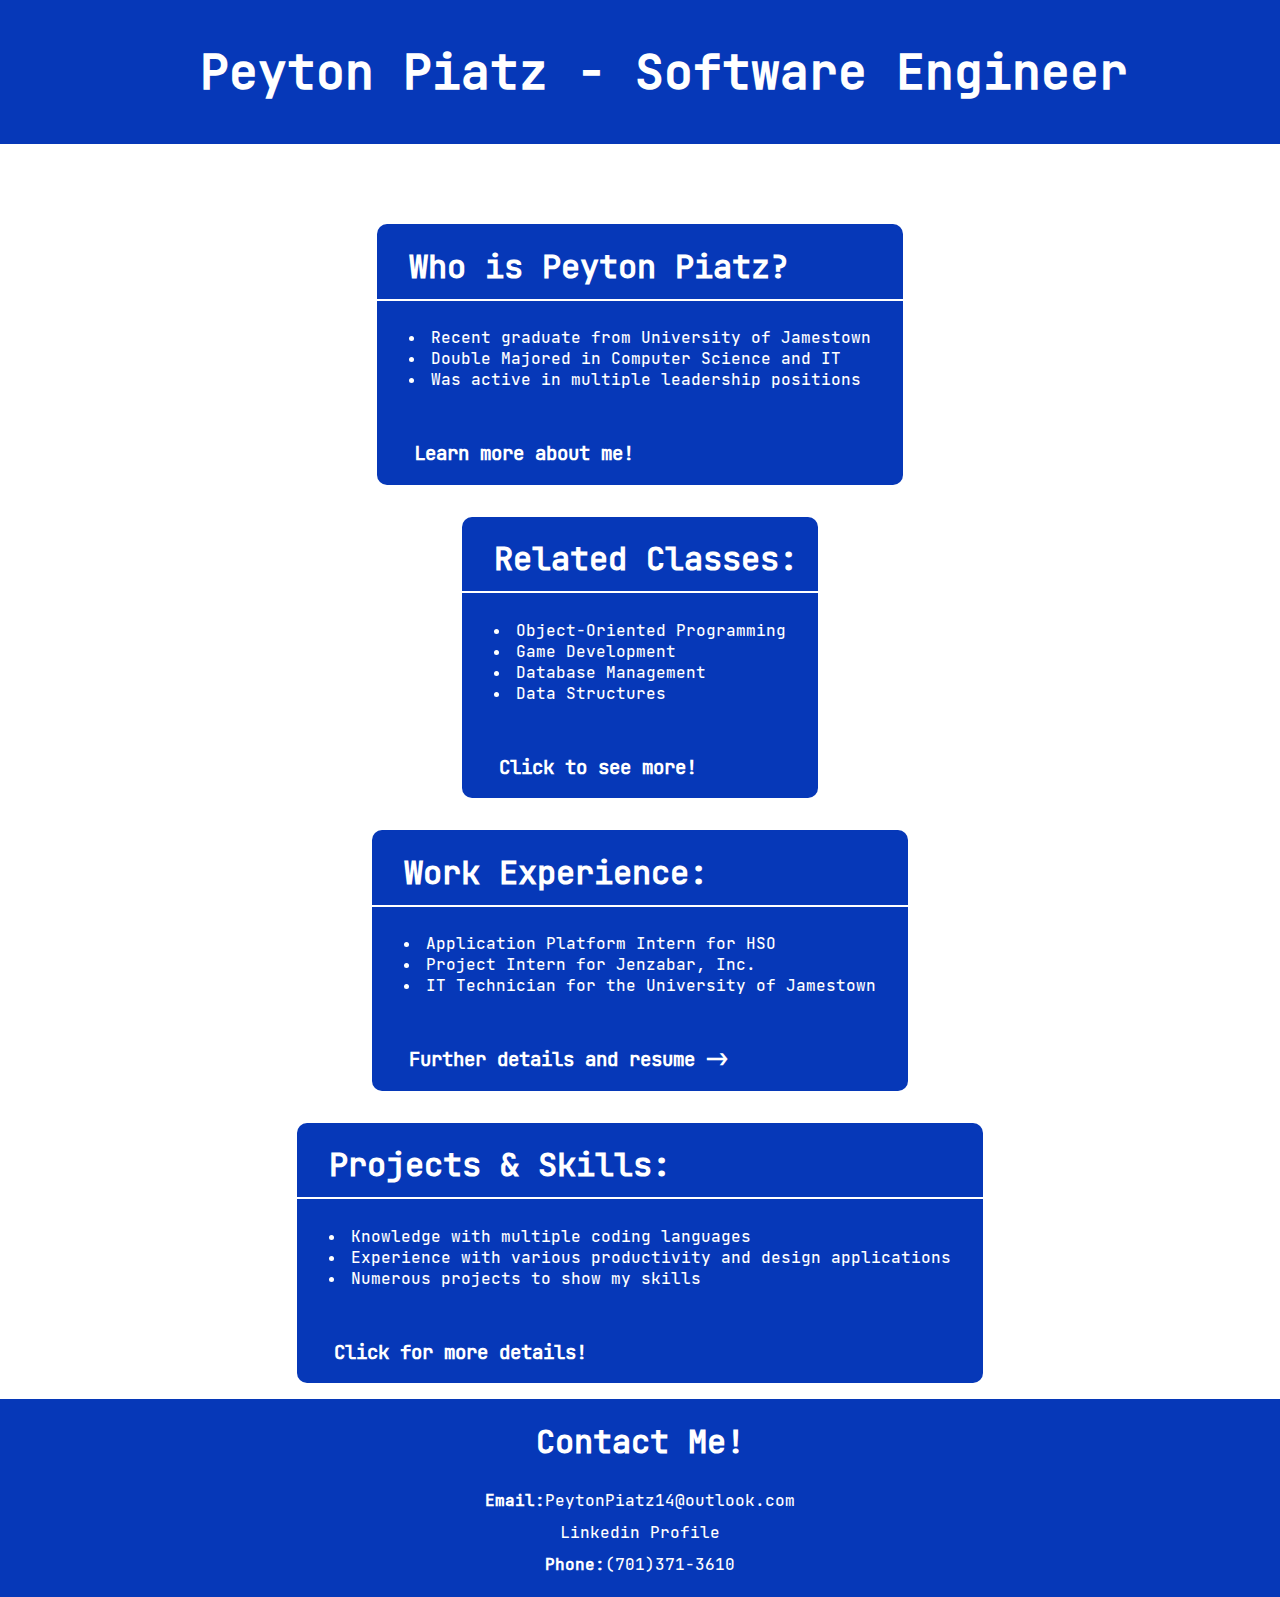
<file: index.html>
<!DOCTYPE html>
<html lang="en">
	<head>
		<title> Peyton Piatz - Home </title>
		<meta charset="utf-8">
		<meta name="description" content="This is the introduction page to learning more about me.">
		<link rel="stylesheet" href="portfolio.css">
	</head>
	<body>
		<header>
			<h1>Peyton Piatz - Software Engineer</h1>
		</header>
		<section class="card-section">
			<a href="about.html" class="data-card">
				<h2>Who is Peyton Piatz?</h2>
				<ul>
					<li>Recent graduate from University of Jamestown</li>
					<li>Double Majored in Computer Science and IT</li>
					<li>Was active in multiple leadership positions</li>
				</ul>
				<h3>Learn more about me!</h3>
			</a>
			<a href="classes.html" class="data-card">
				<h2>Related Classes:</h2>
				<ul>
					<li>Object-Oriented Programming</li>
					<li>Game Development</li>
					<li>Database Management</li>
					<li>Data Structures</li>
				</ul>
				<h3>Click to see more!</h3>
			</a>
			<a href="work.html" class="data-card">
				<h2>Work Experience:</h2>
				<ul>
					<li>Application Platform Intern for HSO</li>
					<li>Project Intern for Jenzabar, Inc.</li>
					<li>IT Technician for the University of Jamestown</li>
				</ul>
				<h3>Further details and resume -></h3>
			</a>
			<a href="projects.html" class="data-card">
				<h2>Projects & Skills:</h2>
				<ul>
					<li>Knowledge with multiple coding languages</li>
					<li>Experience with various productivity and design applications</li>
					<li>Numerous projects to show my skills</li>
				</ul>
				<h3>Click for more details!</h3>
			</a>
		</section>
		<div id="footer">
			<h2>Contact Me!</h2>
			<strong>Email:</strong><a href="mailto:peytonpiatz14@outlook.com">PeytonPiatz14@outlook.com</a>
			<br>
			<a href="https://www.linkedin.com/in/peyton-piatz" target="_blank">Linkedin Profile</a>
			<br>
			<strong>Phone:</strong><a href="tel:7013713610">(701)371-3610</a>
		</div>
	</body>
</html>
</file>
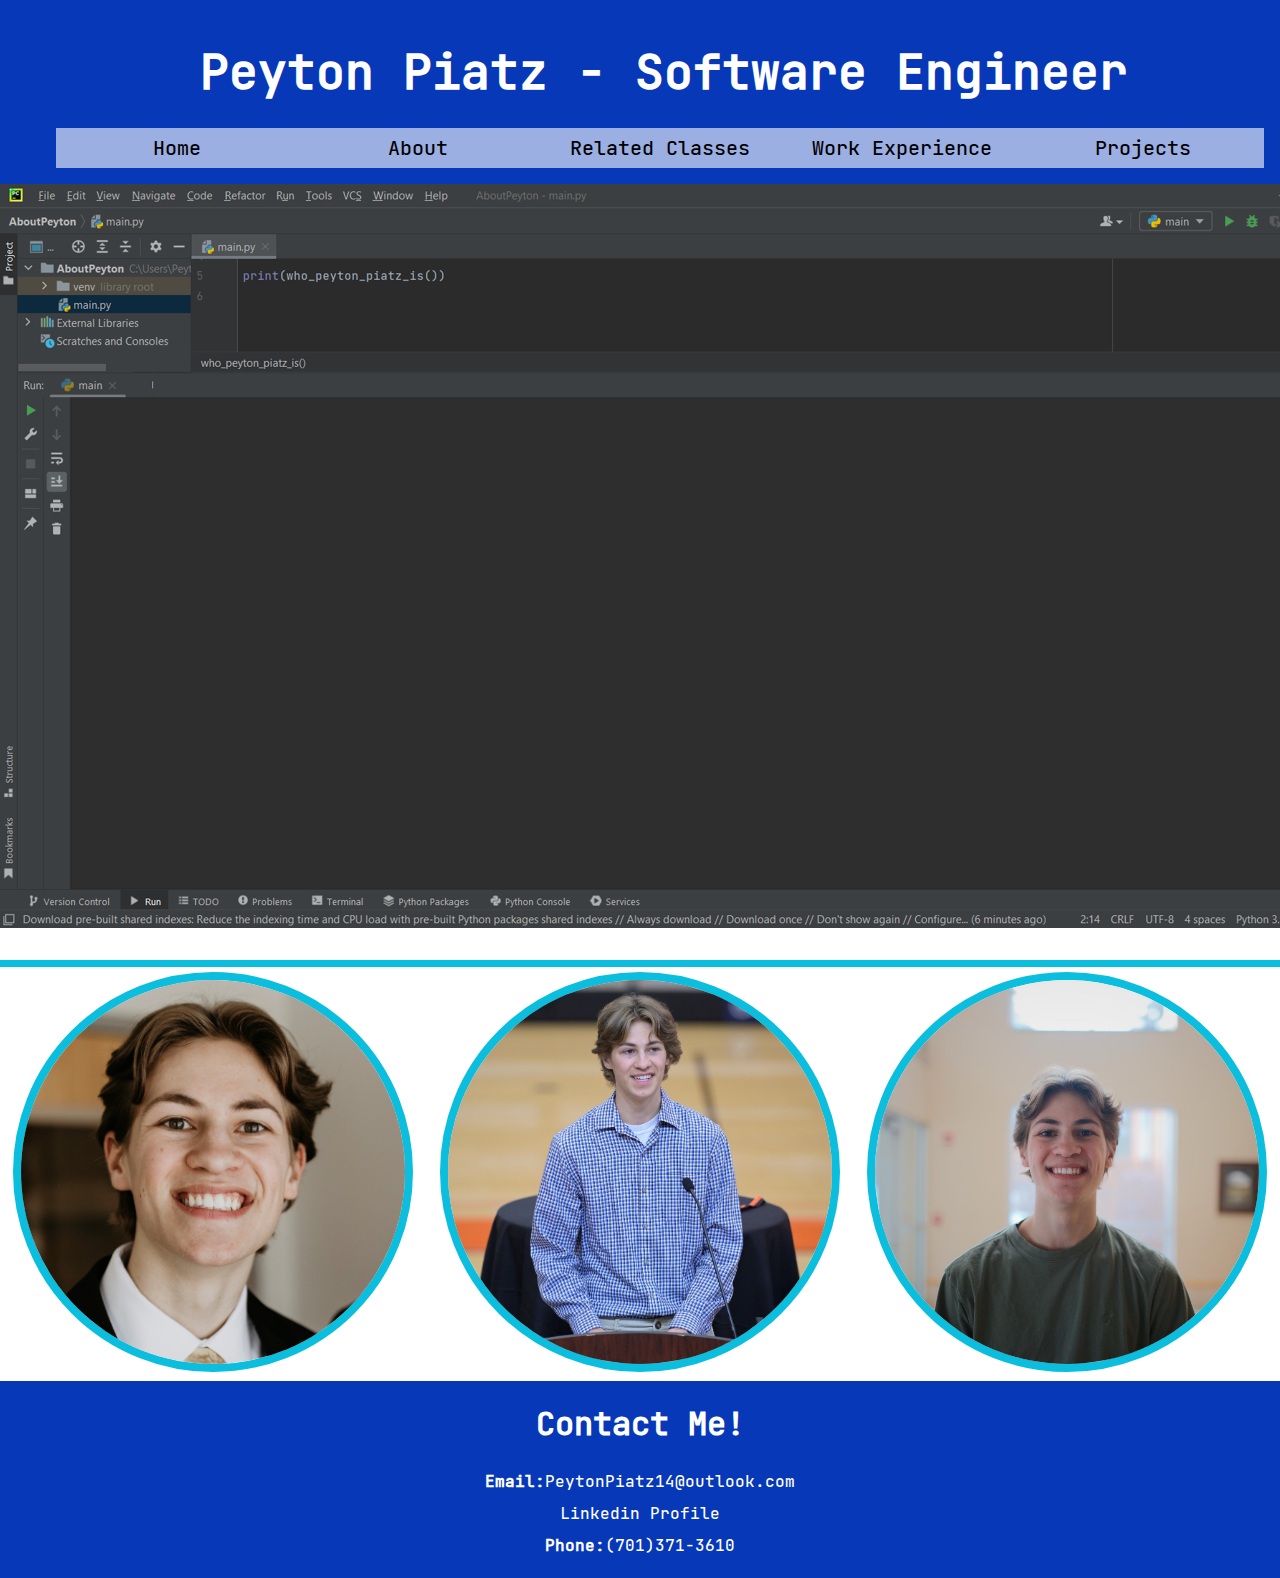
<file: about.html>
<!DOCTYPE html>
<html lang="en">
	<head>
		<title> About Peyton </title>
		<meta charset="utf-8">
		<meta name="description" content="Here is a virtual look as to who I am.">
		<link rel="stylesheet" href="portfolio.css">
	</head>
	<body>
		<header>
			<h1>Peyton Piatz - Software Engineer</h1>
			<nav>
				<ul>
					<li><a href="index.html">Home</a></li>
					<li><a href="about.html">About</a></li>
					<li><a href="classes.html">Related Classes</a></li>
					<li><a href="work.html">Work Experience</a></li>
					<li><a href="projects.html">Projects</a></li>
				</ul>
			</nav>
		</header>
		<div class="console_background">
			<div class="container">
			<div class="type">
				> status: looking for a remote software engineering position
			</div>
			</div>
			<br>
			<div class="container">
			<div class="type2">
				> located: North Dakota, looking to move to New York City in August
			</div>
			</div>
			<br>
			<div class="container">
			<div class="type3">
				> education: graduated from the University of Jamestown with degrees in Computer Science and IT
			</div>
			</div>
			<br>
			<div class="container">
			<div class="type5">
				> academic awards: gpa 3.97, esports academic excellence award (2 years), dean's list (6 semesters)
			</div>
			</div>
			<br>
			<div class="container">
			<div class="type6">
				> extra curriculars: student senate president, campus minsitry leader, esports team captain, theatre
			</div>
			</div>
			<br>
			<div class="container">
			<div class="type7">
				> tech skills: python, html/css (obviously), sql, c++, c#, java, ms power platform, adobe creative suite, ms office 
			</div>
			</div>
			<br>
			<div class="container">
			<div class="type8">
				> strengths: passion to learn, communication skills, positive, hard working, and more
			</div>
			</div>
		</div>
		<div class="row">
			<div class="column">
				<img src="Photos/wedding_photo.jpg" alt="Personal Portrait 1" style="width:100%">
			</div>
			<div class="column">
				<img src="Photos/speech_photo.jpeg" alt="Personal Portrait 2" style="width:100%">
			</div>
			<div class="column">
				<img src="Photos/ministry_photo.JPG" alt="Personal Portrait 3" style="width:100%">
			</div>
		</div>
		<div id="footer">
			<h2>Contact Me!</h2>
			<strong>Email:</strong><a href="mailto:peytonpiatz14@outlook.com">PeytonPiatz14@outlook.com</a>
			<br>
			<a href="https://www.linkedin.com/in/peyton-piatz" target="_blank">Linkedin Profile</a>
			<br>
			<strong>Phone:</strong><a href="tel:7013713610">(701)371-3610</a>
		</div>
	</body>
</file>
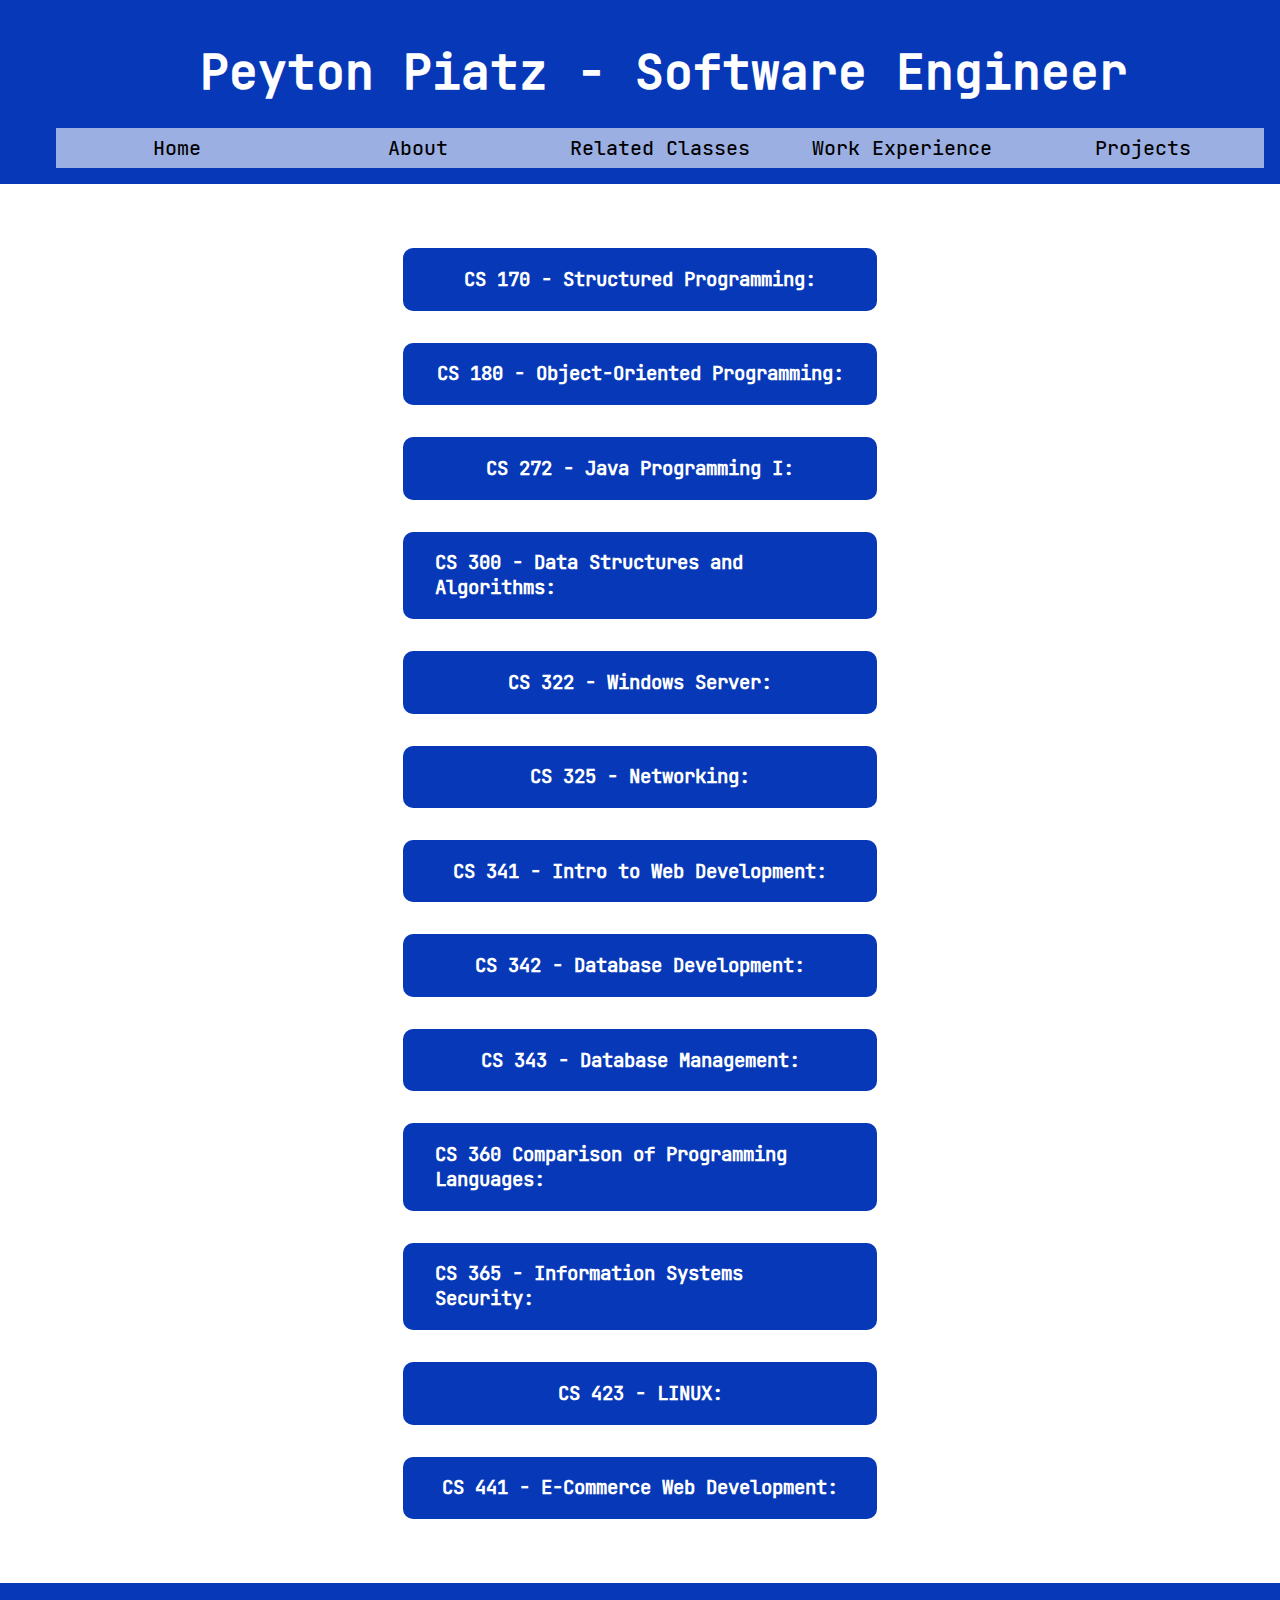
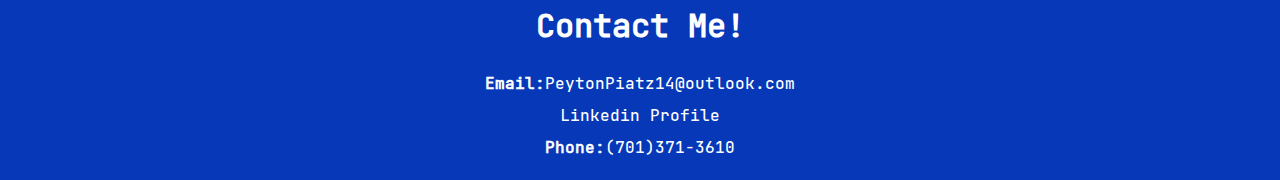
<file: classes.html>
<!DOCTYPE html>
<html lang="en">
	<head>
		<title> Peyton's Classes </title>
		<meta charset="utf-8">
		<meta name="description" content="Here is a list of relevant courses I have taken at the University of Jamestown.">
		<link rel="stylesheet" href="portfolio.css">
	</head>
	<body>
		<header>
			<h1>Peyton Piatz - Software Engineer</h1>
			<nav>
				<ul>
					<li><a href="index.html">Home</a></li>
					<li><a href="about.html">About</a></li>
					<li><a href="classes.html">Related Classes</a></li>
					<li><a href="work.html">Work Experience</a></li>
					<li><a href="projects.html">Projects</a></li>
				</ul>
			</nav>
		</header>
		<!-- All class descriptions were taken from the University of Jamestown's Academic Catalog. -->
		<!-- https://uj.smartcatalogiq.com/2022-2023/undergraduate-college-catalog/programs-of-study-majors/computer-science/ -->
		<section class="class-card-section">
			<div class="class-card">
				<h3>CS 170 - Structured Programming:</h3>
				<p>This course will introduce the student to the C++ programming language and its many features. Structured programming will be stressed as I/O, data types, decision structures, functions, and looping. Iteration will be introduced and incorporated into programming projects.</p>
			</div>
			<div class="class-card">
				<h3>CS 180 - Object-Oriented Programming: </h3>
				<p>This course approaches programming from an object-orientated methodology by examining C++ structures and classes. Data structures such as arrays, strings, and linked lists are introduced and studied. Common searching and sorting algorithms will be discussed. The relationship between data structures and algorithms will be explored. Algorithms will be analyzed in regard to time and space efficiency.</p>
			</div>
			<div class="class-card">
				<h3>CS 272 - Java Programming I:</h3>
				<p>This course introduces the syntax and features of the Java Programming language. Students learn to create a variety of apps using visual components. Object-oriented design, event handling and exception-handling concepts are presented and used in programming projects. Other topics include input-output management, data types and structures, class structures, calendar and date objects, and decision structures.</p>
			</div>
			<div class="class-card">
				<h3>CS 300 - Data Structures and Algorithms:</h3>
				<p>This course is an advanced study of data structures such as stacks, queues, trees, and graphs. File access methods and powerful search and sort algorithms will also be discussed. Algorithms studied will also be analyzed for efficiency.</p>
			</div>
			<div class="class-card">
				<h3>CS 322 - Windows Server:</h3>
				<p>This course will cover the basics of the Windows Server Family of operating systems. Topics will include installation, Active Directory, user management, file management, device management, data storage, Group Policies, and basic networking within a Windows environment.</p>
			</div>
			<div class="class-card">
				<h3>CS 325 - Networking:</h3>
				<p>This course examines computer networks and data communication. Topics covered include: telecommunications history; transmission media; transmission characteristics; error detection and correction; local and wide area networking applications; standard network models; industry standards; protocols; network management; wireless and mobile networks; network security.</p>
			</div>
			<div class="class-card">
				<h3>CS 341 - Intro to Web Development:</h3>
				<p>This course will introduce the essential topics of Internet programming. Students will design Interactive Web pages using HTML, CSS, and other client side script technology. Concepts such as cookies, manipulating multimedia, and publishing and managing a remote site will be discussed.</p>
			</div>
			<div class="class-card">
				<h3>CS 342 - Database Development:</h3>
				<p>This course introduces students to the essentials of database development and construction. Throughout the course students will use a database management system to create tables, joins, queries, forms, reports, macros and switchboards. In addition, by exploring the concepts of normalization and entity relationship diagrams, students will learn how to create a structurally sound database that minimizes data redundancy.</p>
			</div>
			<div class="class-card">
				<h3>CS 343 - Database Management:</h3>
				<p>This course is an investigation into database concepts and the management of a database with a focus on the relational model. Topics include entity relationship modeling, normalization, SQL, the database life cycle, concurrency control, and distributed database management systems.</p>
			</div>
			<div class="class-card">
				<h3>CS 360 Comparison of Programming Languages:</h3>
				<p>This course will survey the major programming language paradigms of imperative, functional, object-oriented and logic languages. Theoretical coverage of underlying principles of programming languages will be studied and then demonstrated through practical examples from languages representative of each paradigm.</p>
			</div>
			<div class="class-card">
				<h3>CS 365 - Information Systems Security:</h3>
				<p>The objective of this course is to provide an overview of modern computer security concepts. Topics covered may include security terminology, risk management, security policy and strategy, security awareness, cryptography, operating system security, network security, physical security and digital forensics. The course will contain a lab component where students will investigate current hardware and software tools for vulnerability analysis and penetration testing.</p>
			</div>
			<div class="class-card">
				<h3>CS 423 - LINUX:</h3>
				<p>This course will cover the basics of the Unix-like computer with a primary focus on open source Linux distributions. The operating systems will be investigated in regards to their features and usability as a small business desktop or as various network servers. Topics covered will include shell commands, file management, basic applications, utilities, user interfaces, networking, process control, user management, installation of software, and security. Network servers for user authentication, file management, web, database, and email will be implemented in a lab environment.</p>
			</div>
			<div class="class-card">
				<h3>CS 441 - E-Commerce Web Development:</h3>
				<p>This course will advance the web site design and development skills introduced in CS 341. Topics include web forms, database implementation, XML, server side scripting, web server implementation and configuration, and discussion of design and development issues and problems.</p>
			</div>
		</section>
		<div id="footer">
			<h2>Contact Me!</h2>
			<strong>Email:</strong><a href="mailto:peytonpiatz14@outlook.com">PeytonPiatz14@outlook.com</a>
			<br>
			<a href="https://www.linkedin.com/in/peyton-piatz" target="_blank">Linkedin Profile</a>
			<br>
			<strong>Phone:</strong><a href="tel:7013713610">(701)371-3610</a>
		</div>
	</body>
</file>
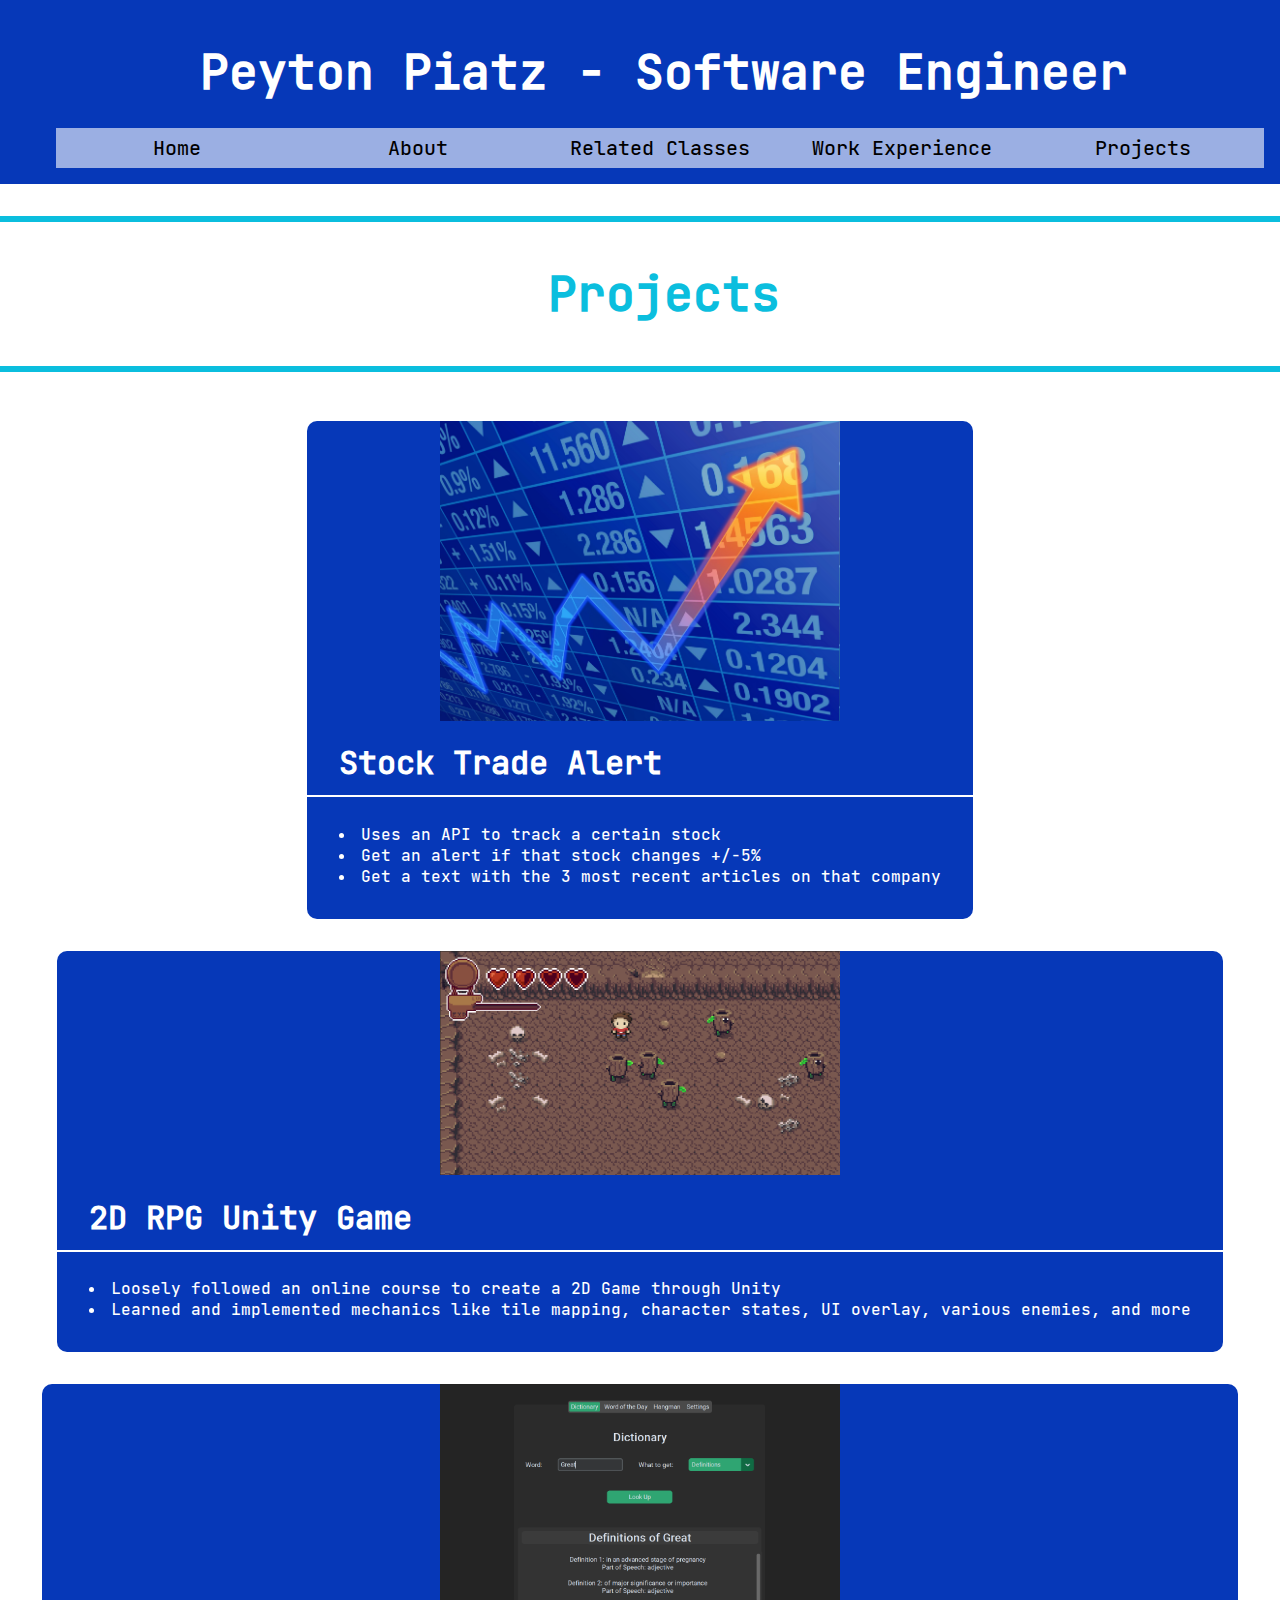
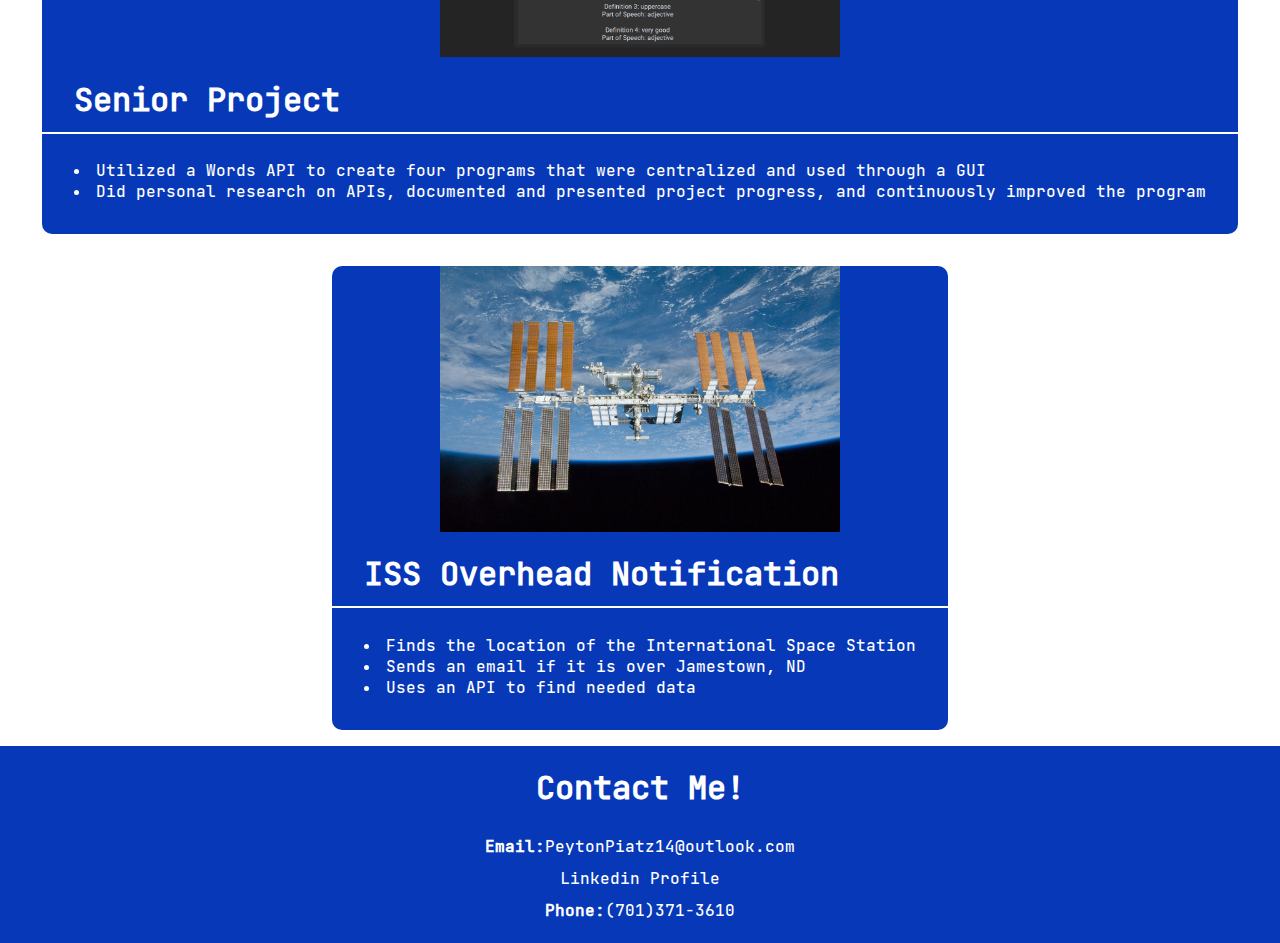
<file: projects.html>
<!DOCTYPE html>
<html lang="en">
	<head>
		<title> Peyton's Projects </title>
		<meta charset="utf-8">
		<meta name="description" content="Here are a few examples of projects I have done in the past, and what I am working on now.">
		<link rel="stylesheet" href="portfolio.css">
	</head>
	<body>
		<header>
			<h1>Peyton Piatz - Software Engineer</h1>
			<nav>
				<ul>
					<li><a href="index.html">Home</a></li>
					<li><a href="about.html">About</a></li>
					<li><a href="classes.html">Related Classes</a></li>
					<li><a href="work.html">Work Experience</a></li>
					<li><a href="projects.html">Projects</a></li>
				</ul>
			</nav>
		</header>
		<div class="projects-header">
			<h1>Projects</h1>
		</div>
		<section class="project-card-section">
			<a class="data-card">
				<img src="Photos/stocks.jpg" alt="Stocks Image">
				<h2>Stock Trade Alert</h2>
				<ul>
					<li>Uses an API to track a certain stock</li>
					<li>Get an alert if that stock changes +/-5%</li>
					<li>Get a text with the 3 most recent articles on that company</li>
				</ul>
			</a>
			<a class="data-card">
				<img src="Photos/Fugitis_Dungeon.png" alt="Game Image">
				<h2>2D RPG Unity Game</h2>
				<ul>
					<li>Loosely followed an online course to create a 2D Game through Unity</li>
					<li>Learned and implemented mechanics like tile mapping, character states, UI overlay, various enemies, and more</li>
				</ul>
			</a>
			<a class="data-card">
				<img src="Photos/Wordly.png" alt="Wordly Image">
				<h2>Senior Project</h2>
				<ul>
					<li>Utilized a Words API to create four programs that were centralized and used through a GUI</li>
					<li>Did personal research on APIs, documented and presented project progress, and continuously improved the program</li>
				</ul>
			</a>
			<a class="data-card">
				<img src="Photos/iss.jpg" alt="ISS Image">
				<h2>ISS Overhead Notification</h2>
				<ul>
					<li>Finds the location of the International Space Station</li>
					<li>Sends an email if it is over Jamestown, ND</li>
					<li>Uses an API to find needed data</li>
				</ul>
			</a>
		</section>
		<div id="footer">
			<h2>Contact Me!</h2>
			<strong>Email:</strong><a href="mailto:peytonpiatz14@outlook.com">PeytonPiatz14@outlook.com</a>
			<br>
			<a href="https://www.linkedin.com/in/peyton-piatz" target="_blank">Linkedin Profile</a>
			<br>
			<strong>Phone:</strong><a href="tel:7013713610">(701)371-3610</a>
		</div>
	</body>
</html>
</file>
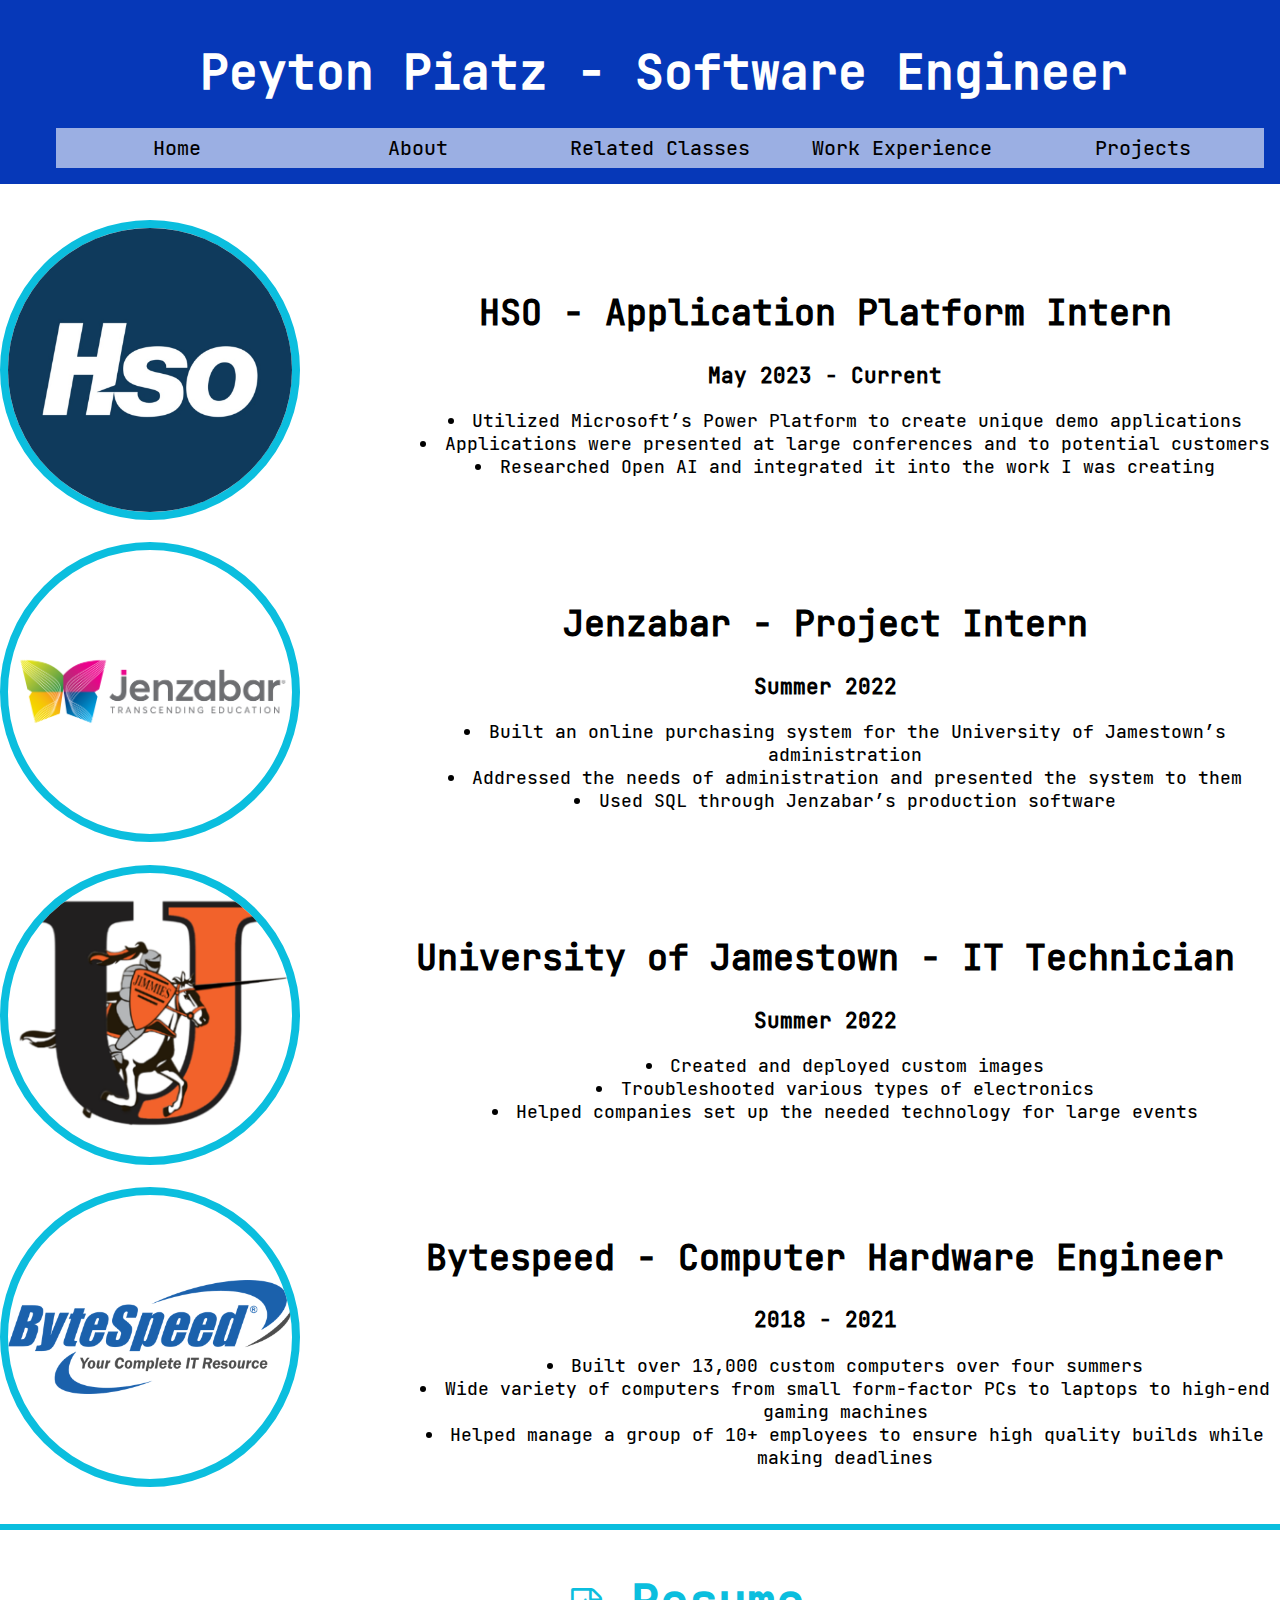
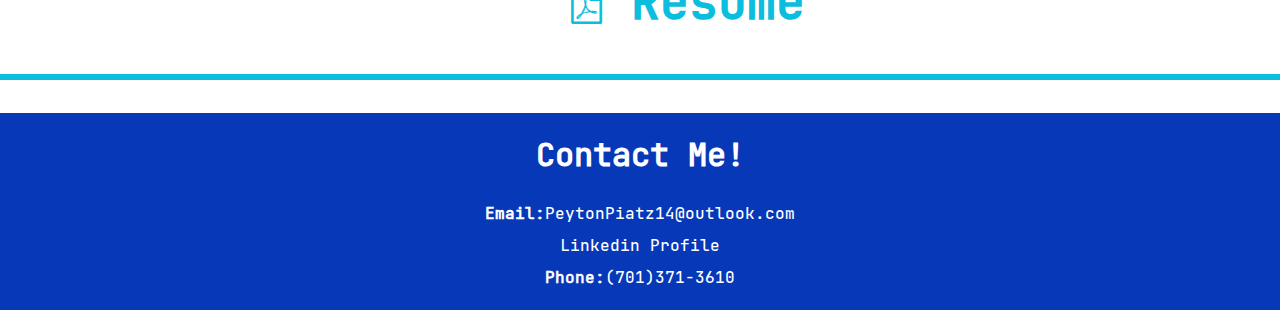
<file: work.html>
<!DOCTYPE html>
<html lang="en">
	<head>
		<title> Peyton's Work Experience </title>
		<meta charset="utf-8">
		<meta name="description" content="Here is a list of a few jobs I have worked and a description of what I did. My resume is available for download at the bottom.">
		<link rel="stylesheet" href="portfolio.css">
		<!-- Information to get pdf symbol used from W3Schools. -->
		<!-- https://www.w3schools.com/icons/tryit.asp?filename=tryicons_fa-file-pdf-o -->
		<link rel="stylesheet" href="https://cdnjs.cloudflare.com/ajax/libs/font-awesome/4.7.0/css/font-awesome.min.css">
	</head>
	<body>
		<header>
			<h1>Peyton Piatz - Software Engineer</h1>
			<nav>
				<ul>
					<li><a href="index.html">Home</a></li>
					<li><a href="about.html">About</a></li>
					<li><a href="classes.html">Related Classes</a></li>
					<li><a href="work.html">Work Experience</a></li>
					<li><a href="projects.html">Projects</a></li>
				</ul>
			</nav>
		</header>
		<div class="grid-container">
		<div class="grid-item" >
			<a href="https://www.hso.com/" target="_blank">
				<img src="Photos/HSO_Logo.jpg" alt="HSO Logo">
			</a>
			</div>
			<div class="grid-item">
				<h2>HSO - Application Platform Intern</h2>
				<h3>May 2023 - Current</h3>
				<ul>
					<li>Utilized Microsoft’s Power Platform to create unique demo applications</li>
					<li>Applications were presented at large conferences and to potential customers</li>
					<li>Researched Open AI and integrated it into the work I was creating</li>
				</ul>
			</div>
		<div class="grid-item">
			<a href="https://jenzabar.com" target="_blank">
				<img src="Photos/jenzabar_logo.png" alt="Jenzabar Logo">
			</a>
			</div>
			<div class="grid-item">
				<h2>Jenzabar - Project Intern</h2>
				<h3>Summer 2022</h3>
				<ul>
					<li>Built an online purchasing system for the University of Jamestown’s administration</li>
					<li>Addressed the needs of administration and presented the system to them</li>
					<li>Used SQL through Jenzabar’s production software</li>
				</ul>
			</div>
		<div class="grid-item">
			<a href="https://www.uj.edu" target="_blank">
				<img src="Photos/uj_logo.png" alt="University of Jamestown Logo">
			</a>
		</div>
			<div class="grid-item">
				<h2>University of Jamestown - IT Technician</h2>
				<h3>Summer 2022</h3>
				<ul>
					<li>Created and deployed custom images</li>
					<li>Troubleshooted various types of electronics</li>
					<li>Helped companies set up the needed technology for large events</li>
				</ul>
			</div>
		<div class="grid-item" >
			<a href="https://bytespeed.com" target="_blank">
				<img src="Photos/bytespeed_logo.png" alt="Bytespeed Logo">
			</a>
			</div>
			<div class="grid-item">
				<h2>Bytespeed - Computer Hardware Engineer</h2>
				<h3>2018 - 2021</h3>
				<ul>
					<li>Built over 13,000 custom computers over four summers</li>
					<li>Wide variety of computers from small form-factor PCs to laptops to high-end gaming machines</li>
					<li>Helped manage a group of 10+ employees to ensure high quality builds while making deadlines</li>
				</ul>
			</div>
		</div>
		<div class="projects-header">
			<h1>
				<a href="Resume.pdf" target="_blank">
					<i class="fa fa-file-pdf-o" style="font-size:36px"></i>
					Resume
				</a>
			</h1>
		</div>
		<div id="footer">
			<h2>Contact Me!</h2>
			<strong>Email:</strong><a href="mailto:peytonpiatz14@outlook.com">PeytonPiatz14@outlook.com</a>
			<br>
			<a href="https://www.linkedin.com/in/peyton-piatz" target="_blank">Linkedin Profile</a>
			<br>
			<strong>Phone:</strong><a href="tel:7013713610">(701)371-3610</a>
		</div>
	</body>
</html>
</file>
<file: portfolio.css>
/* A lot of information and methods were done with the help of W3Schools. All specific code taken from elsewhere is cited below. */


:root {
	--light-blue: #0BBEDE;
	--dark-blue: #0638B8;
}
@font-face {
    font-family: pythonFont;
    src: url(JetBrainsMono-Medium.woff2);
    font-weight: normal;
    font-style: normal;
}
* {
	box-sizing: border-box;
}
body {
	background-color: white;
	margin: 0;
	display: flex;
	flex-direction: column;
	min-height: 100vh;
}
header {
	font-family: pythonFont;
	background-color: var(--dark-blue);
	text-align: center;
	width: 100%;
	background-position: center;
	background-repeat: no-repeat;
	padding: 1em;
	display: block;
}
h1 {
	color: white;
	line-height: 100%;
	text-indent: 1em;
	font-size: 3em;
}
.projects-header h1 {
	font-family: pythonFont;
	padding: 1em 0em 1em 0em;
	text-align: center;
	color: var(--light-blue);
	border-bottom: 6px solid var(--light-blue);
	border-top: 6px solid var(--light-blue);
}
.projects-header a{
	color: var(--light-blue);
	text-decoration: none;
	transition: .45s;
}
.projects-header a:hover{
	color: var(--dark-blue);
}
h2 {
	font-family: pythonFont;
	font-size: 2em;
	line-height: 1;
	border-bottom: 2px solid white;
	transition: color .45s ease;
}
h3 {
	font-family: pythonFont;
}
nav	{
	text-align: center;
}
nav a {
	text-decoration: none;
	color: black;
	display: block;
}
nav ul {
	list-style-type: none;
	line-height: 2;
	font-size: 1.25em;
	display: flex;
	flex-direction: column;
}
nav li {
	width: 100%;
	background-color: rgba(255, 255, 255, 0.6);
}
nav li a:hover {
	background-color: rgba(255, 255, 255, 1);
}
ul {
	font-family: pythonFont;
	font-size: 1em;
	margin: 0;
	list-style-position: inside;
}
/* These cards were inspired by code found here: https://codepen.io/andyfought/pen/XWKJJwB */
.card-section{
	display: flex;
	flex-direction: column;
	align-items: center;
	justify-content: center;
	padding-top: 4em;
	font-family: pythonFont;
}
.project-card-section{
	display: flex;
	flex-direction: column;
	align-items: center;
	justify-content: center;
	font-family: pythonFont;
}
.data-card {
	color: white;
	display: flex;
	border-radius: 10px;
	flex-direction: column;
	width: auto;
	overflow: hidden;
	text-decoration: none;
	background: var(--dark-blue);
	margin: 1em;
	transition: transform .45s ease, background .45s ease;
}
.data-card h2 {
	padding: 0em 0em 0.5em 1em;
}
.data-card ul {
	padding-left: 0;
	padding: 0em 2em 2em 2em;
}
.data-card h3 {
	padding: 0em 2em;
}
.data-card img {
	border: 0;
	border-radius: 0;
	margin: 0 auto;
}
.data-card:hover {
	background: var(--light-blue);
	transform: scale(1.05);
	color: black;
}
.data-card:hover h2{
	border-color: black;
}
.console_background {
	background-image: url("Photos/pycharm_run.png");
	background-repeat: no-repeat;
	width: 100%;
	height: 744px;
	margin-bottom: 2em;
}
/* The code for how to get the typing animation is inspired from here: https://css-tricks.com/snippets/css/typewriter-effect/ */
.container{
    display: inline-block;
}
.type {
	margin: 14em 0em 0em 5em;
	color: white;
	font-family: pythonFont;
	overflow: hidden;
	white-space: nowrap;
	animation: typing 1s steps(20, start) forwards;
	width: 0;
}
.type2 {
	margin: 1em 5em;
	color: white;
	font-family: pythonFont;
	overflow: hidden;
	white-space: nowrap;
	animation: typing 1s steps(20, end) forwards;
	width: 0;
	animation-delay: 1s;
}
.type3 {
	margin: 1em 5em;
	color: white;
	font-family: pythonFont;
	overflow: hidden;
	white-space: nowrap;
	animation: typing 1s steps(20, end) forwards;
	width: 0;
	animation-delay: 2s;
}
.type4 {
	margin: 1em 8em;
	color: white;
	font-family: pythonFont;
	overflow: hidden;
	white-space: nowrap;
	animation: typing 1s steps(20, end) forwards;
	width: 0;
	animation-delay: 3s;
}
.type5 {
	margin: 1em 5em;
	color: white;
	font-family: pythonFont;
	overflow: hidden;
	white-space: nowrap;
	animation: typing 1s steps(20, end) forwards;
	width: 0;
	animation-delay: 4s;
}
.type6 {
	margin: 1em 5em;
	color: white;
	font-family: pythonFont;
	overflow: hidden;
	white-space: nowrap;
	animation: typing 1s steps(20, end) forwards;
	width: 0;
	animation-delay: 5s;
}
.type7 {
	margin: 1em 5em;
	color: white;
	font-family: pythonFont;
	overflow: hidden;
	white-space: nowrap;
	animation: typing 1s steps(20, end) forwards;
	width: 0;
	animation-delay: 6s;
}
.type8 {
	margin: 1em 5em;
	color: white;
	font-family: pythonFont;
	overflow: hidden;
	white-space: nowrap;
	animation: typing 1s steps(20, end) forwards;
	width: 0;
	animation-delay: 7s;
}
@keyframes typing{
	from{ width: 0 }
	to { width:100% }
}
.column {
	border-top: 7px solid var(--light-blue);
	text-align: center;
	float: left;
	width: 33.33%;
	padding: 5px;
}
.row::after {
	content: "";
	clear: both;
	display: table;
}
.class-card-section{
	align-items: center;
	display: flex;
	flex-direction: column;
	justify-content: left;
	padding: 3em;
	font-family: pythonFont;
}
.class-card {
	align-items: center;
	color: white;
	display: flex;
	border-radius: 10px;
	flex-direction: column;
	overflow: hidden;
	text-decoration: none;
	background: var(--dark-blue);
	width: 40%;
	margin: 1em;
	padding: 0em 2em;
	transition: 1s;
}
.class-card:hover {
	background: var(--light-blue);
	width: 90%;
	color: black;
}
.class-card p{
	display: none; 
}
.class-card:hover p {
	display: block;
}
.grid-container {
	font-size: 110%;
	display: grid;
	grid-template-columns: auto auto;
	padding-top: 2em;
	justify-content: center;
	align-items: center;
	column-gap: 4em;
	row-gap: 1em;
}
.grid-item {
	text-align: center;
}
.grid-item img {
	object-fit: contain;
	width: 300px;
	height: 300px;
}
img {
	border-radius: 50%;
	max-height: 400px;
	max-width: 400px;
	border: 8px solid var(--light-blue);
	object-fit: cover;
}
a img {
	transition: .5s;
}
a img:hover {
	border-color: var(--dark-blue);
}
#video {
	margin: 0 auto;
	padding-bottom: 2em;
}
iframe {
	border: 5px solid var(--light-blue);
}
#footer {
	margin-top: auto;
	padding-bottom: 1em;
	font-family: pythonFont;
	width: 100%;
	text-align: center;
	background-color: var(--dark-blue);
}
#footer h2{
	color: white;
	border-bottom: 0px;
}
#footer a{
	color: white;
	text-decoration: none;
	line-height: 2;
}
#footer a:hover{
	text-decoration: underline;
}
#footer strong{
	color: white;
}
@media screen and (min-width: 1300px) {
	.console_background {
		width: 1387px;
		margin-left: auto;
		margin-right: auto;
	}
	.card-section {
		display: flex;
		flex-direction: row;
	}
	.project-card-section {
		display: flex;
		flex-direction: row;
	}
	.data-card {
		width: 20em;
	}
	.data-card img{
		margin: 0;
	}
}
@media screen and (min-width: 1000px) {
	nav ul {
		display: flex;
		flex-direction: row;
	}
}
</file>
